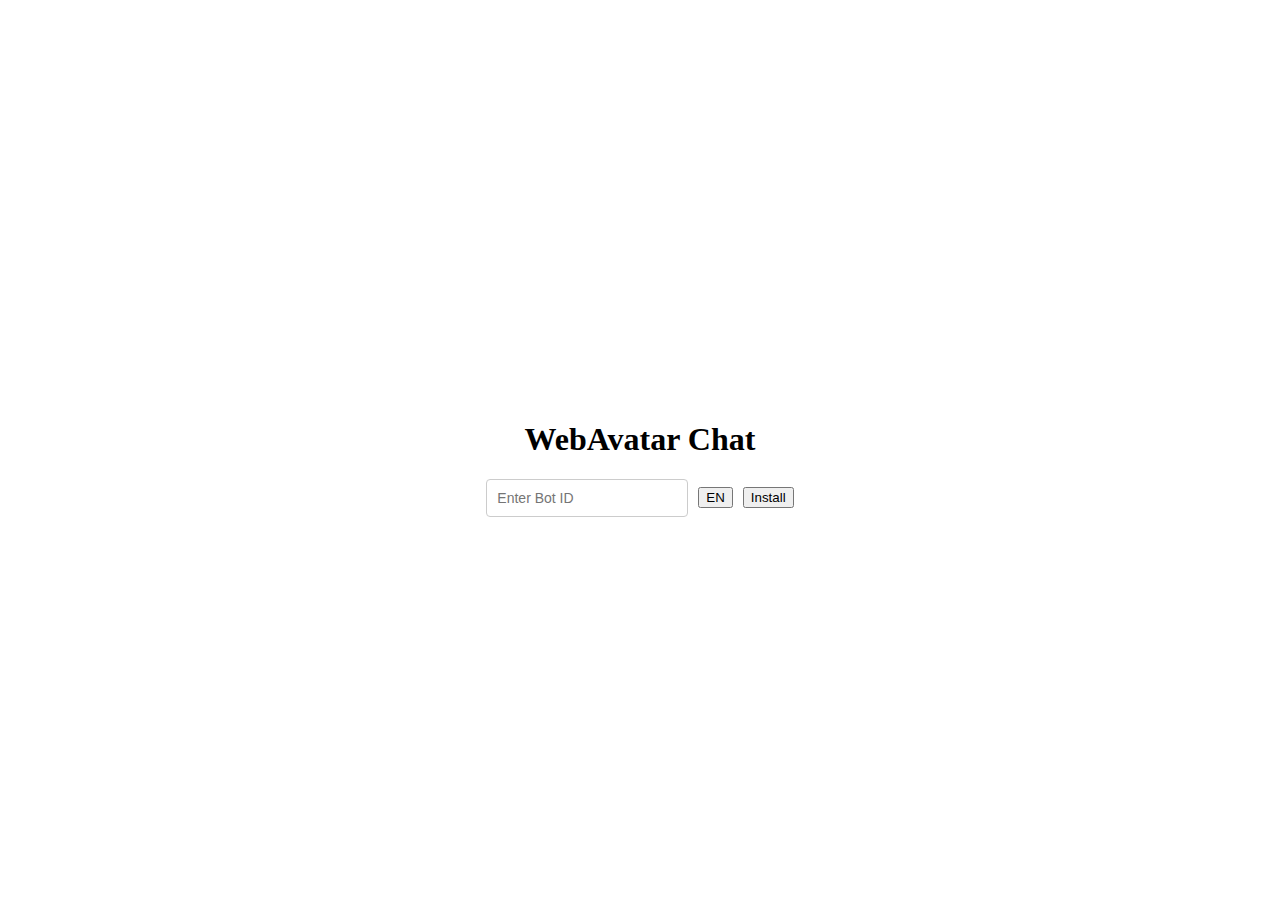
<file: chat-widget-setup.html>
<!DOCTYPE html>
<html lang="en">
<head>
    <meta charset="UTF-8">
    <meta name="viewport" content="width=device-width, initial-scale=1.0">
    <title>WebAvatar Chat Setup</title>
</head>
<body>

    <div class="container" style="display: flex; flex-direction: column; align-items: center; justify-content: center; height: 100vh; margin: 0;">
        <h1>WebAvatar Chat</h1>
        <div style="display: flex; gap: 10px; justify-content: center; align-items: center;">
            <input type="text" id="botIdInput" placeholder="Enter Bot ID" value="" style="padding: 10px; border: 1px solid #ccc; border-radius: 4px; font-size: 14px; width: 180px;">
            <button id="toggleLangSetup" class="setup-trigger-btn lang-btn">
                EN
            </button>
            <button id="openWidgetSetup" class="setup-trigger-btn">
                Install
            </button>
        </div>
    </div>

    <!-- 1. Include the modular script you just created -->
    <script src="https://webavatar.didthat.cc/chat-widget-setup.js"></script>
    <!-- 2. Attach the click event using WebAvatarSetup.init('<bot-id>', '<ui-language>', '<avatar-widget-src>', '<chat-widget-src>') -->
    <script>
        let currentLang = 'en';
        const toggleLangBtn = document.getElementById('toggleLangSetup');

        toggleLangBtn.addEventListener('click', function() {
            currentLang = currentLang === 'en' ? 'th' : 'en';
            document.documentElement.lang = currentLang;
            toggleLangBtn.textContent = currentLang === 'en' ? 'EN' : 'TH';
        });

        document.getElementById('openWidgetSetup').addEventListener('click', function() {
            const botId = document.getElementById('botIdInput').value.trim();
            if (!botId || botId.length !== 24) { return; }
            WebAvatarSetup.init(botId, currentLang, 'https://webavatar.didthat.cc/avatar-widget.js', 'https://webavatar.didthat.cc/chat-widget.js');
        });
    </script>

</body>
</html>
</file>
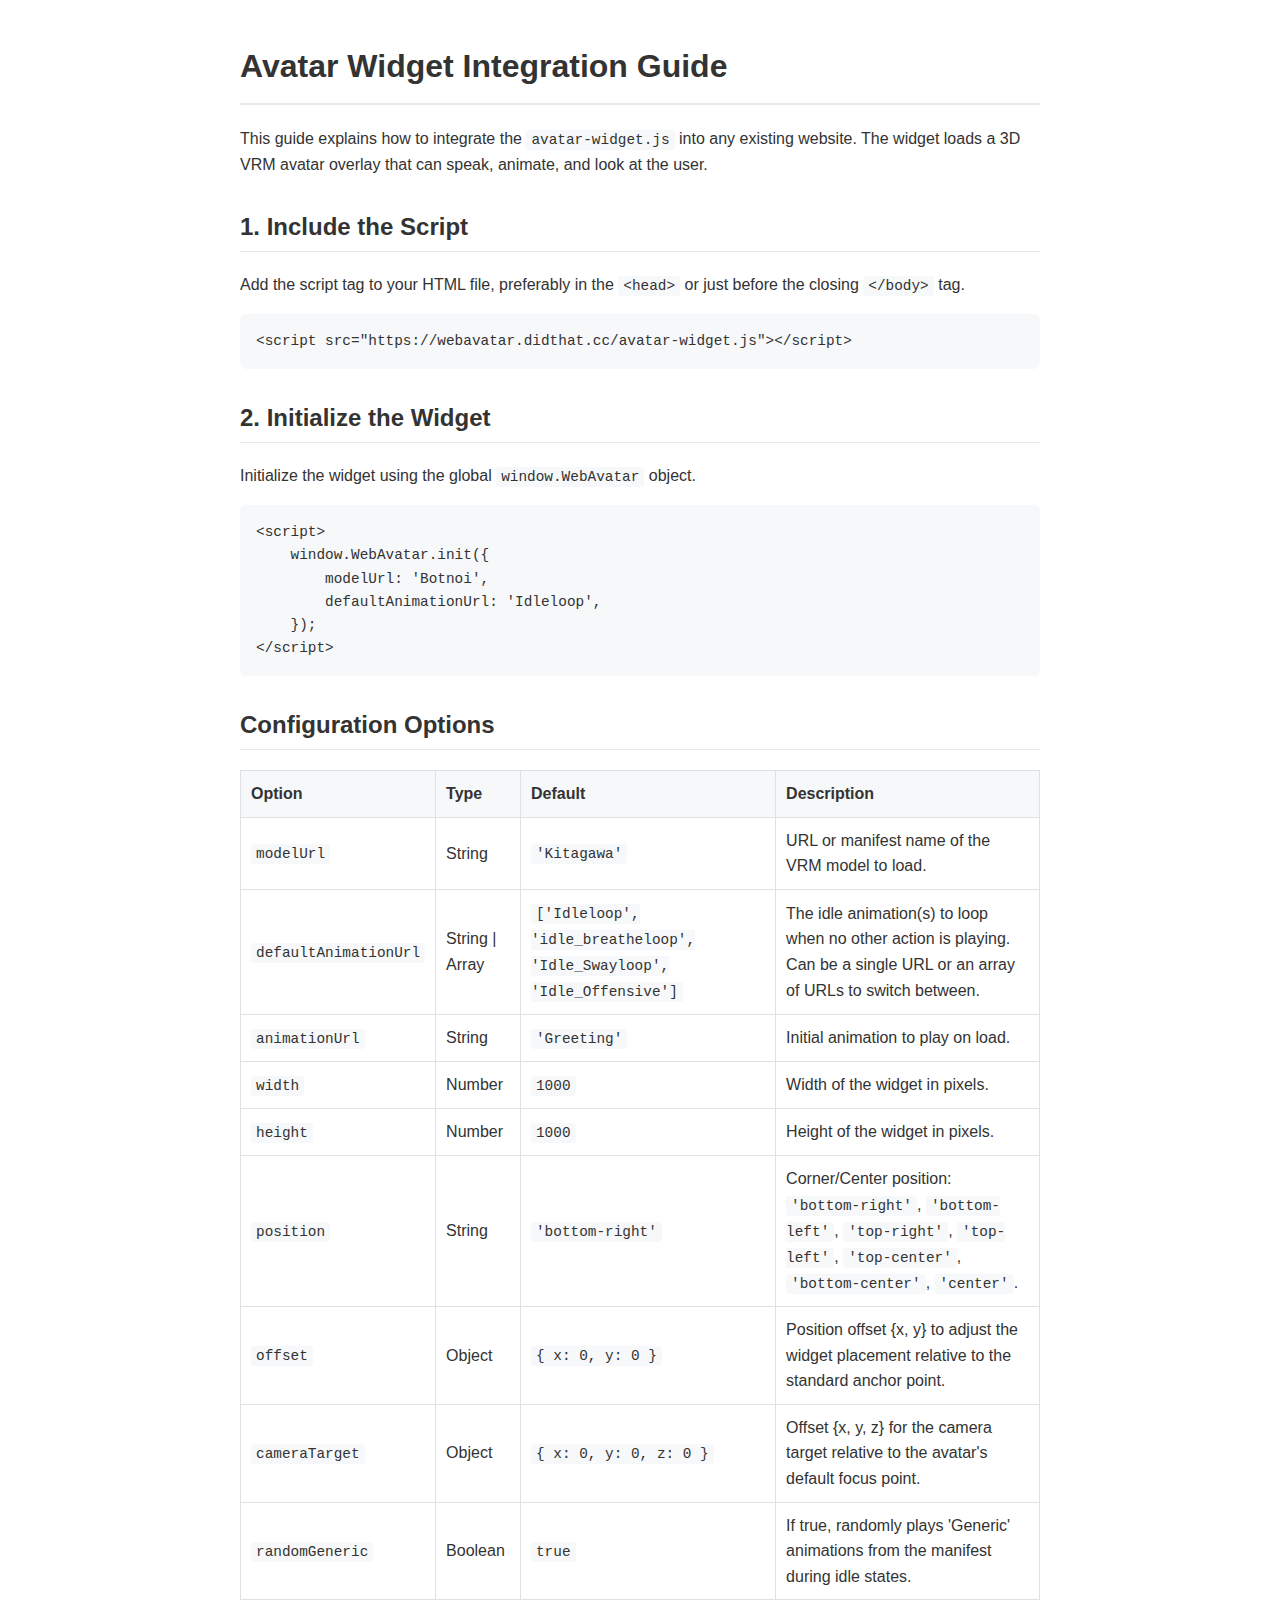
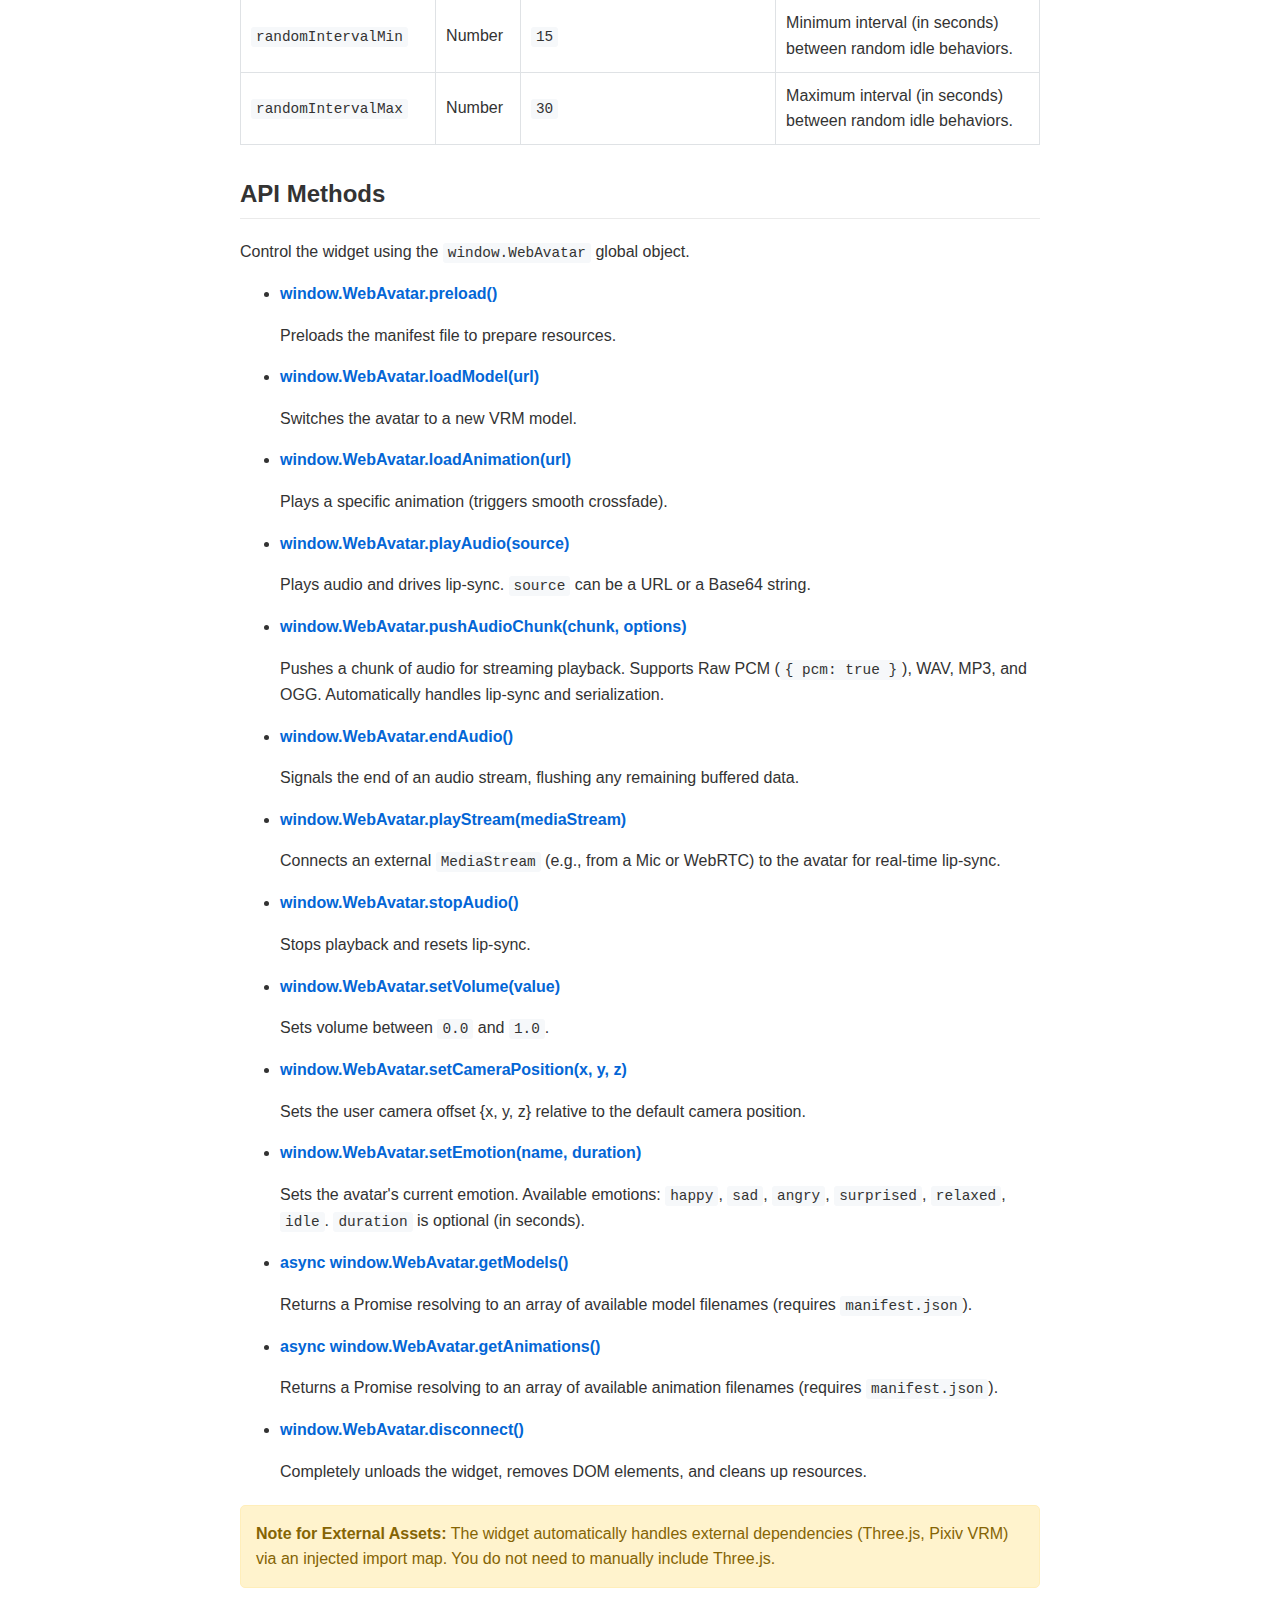
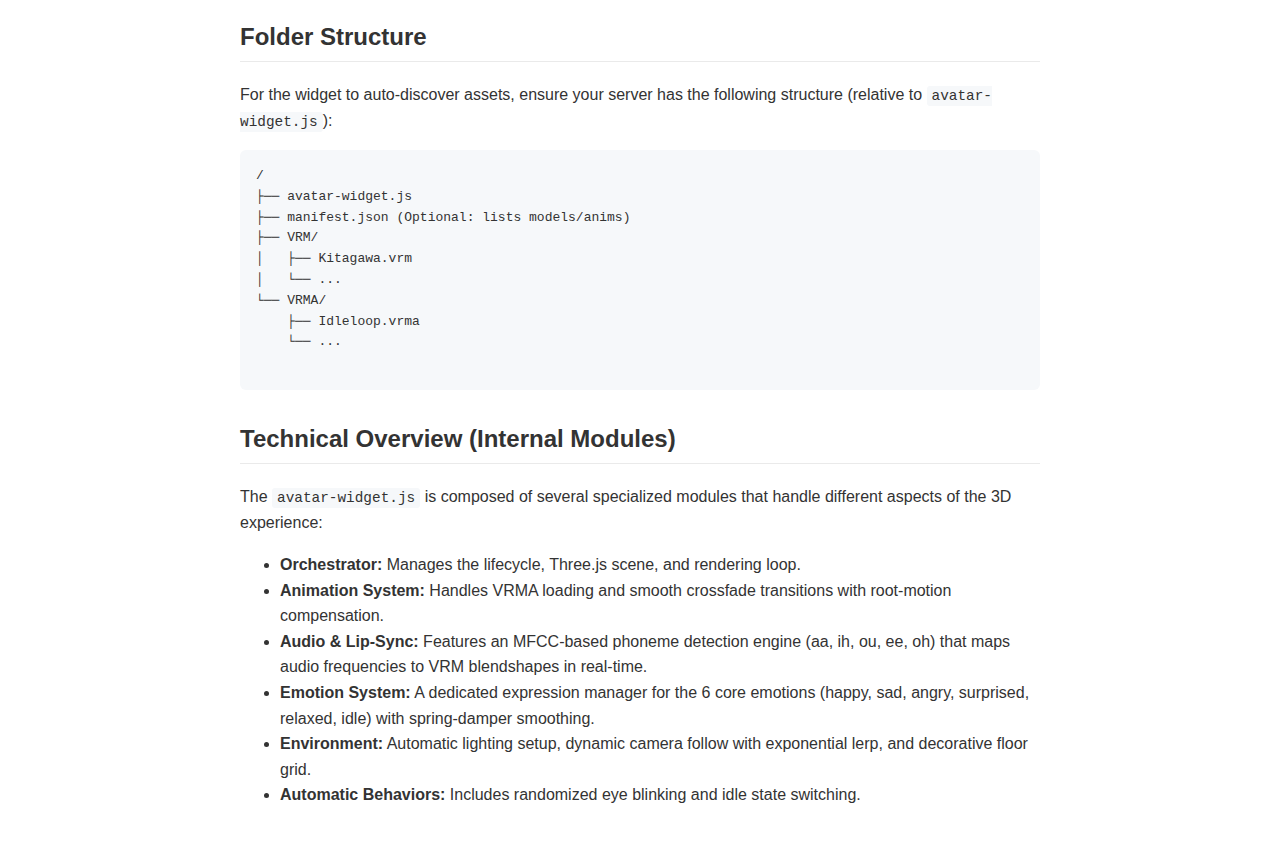
<file: documentation.html>
<!DOCTYPE html>
<html lang="en">

<head>
    <meta charset="UTF-8">
    <meta name="viewport" content="width=device-width, initial-scale=1.0">
    <title>Avatar Widget Integration Guide</title>
    <style>
        body {
            font-family: -apple-system, BlinkMacSystemFont, "Segoe UI", Roboto, Helvetica, Arial, sans-serif;
            line-height: 1.6;
            color: #333;
            max-width: 800px;
            margin: 0 auto;
            padding: 20px;
        }

        h1 {
            border-bottom: 2px solid #eaeaea;
            padding-bottom: 10px;
        }

        h2 {
            margin-top: 30px;
            border-bottom: 1px solid #eaeaea;
            padding-bottom: 5px;
        }

        code {
            background-color: #f6f8fa;
            border-radius: 3px;
            font-family: Consolas, "Liberation Mono", Menlo, Courier, monospace;
            padding: 2px 5px;
            font-size: 0.9em;
        }

        pre {
            background-color: #f6f8fa;
            border-radius: 6px;
            padding: 16px;
            overflow: auto;
        }

        pre code {
            padding: 0;
            background-color: transparent;
        }

        .parameter-table {
            width: 100%;
            border-collapse: collapse;
            margin: 20px 0;
        }

        .parameter-table th,
        .parameter-table td {
            border: 1px solid #dfe2e5;
            padding: 10px;
            text-align: left;
        }

        .parameter-table th {
            background-color: #f6f8fa;
            font-weight: 600;
        }

        .method-signature {
            font-weight: bold;
            color: #0366d6;
        }

        .note {
            background-color: #fff3cd;
            border: 1px solid #ffeeba;
            color: #856404;
            padding: 15px;
            border-radius: 5px;
            margin: 20px 0;
        }
    </style>
</head>

<body>
    <h1>Avatar Widget Integration Guide</h1>
    <p>This guide explains how to integrate the <code>avatar-widget.js</code> into any existing website. The widget
        loads a 3D VRM avatar overlay that can speak, animate, and look at the user.</p>

    <h2>1. Include the Script</h2>
    <p>Add the script tag to your HTML file, preferably in the <code>&lt;head&gt;</code> or just before the closing
        <code>&lt;/body&gt;</code> tag.
    </p>
    <pre><code>&lt;script src="https://webavatar.didthat.cc/avatar-widget.js"&gt;&lt;/script&gt;</code></pre>

    <h2>2. Initialize the Widget</h2>
    <p>Initialize the widget using the global <code>window.WebAvatar</code> object.</p>

    <pre><code>&lt;script&gt;
    window.WebAvatar.init({
        modelUrl: 'Botnoi',
        defaultAnimationUrl: 'Idleloop',
    });
&lt;/script&gt;</code></pre>

    <h2>Configuration Options</h2>
    <table class="parameter-table">
        <thead>
            <tr>
                <th>Option</th>
                <th>Type</th>
                <th>Default</th>
                <th>Description</th>
            </tr>
        </thead>
        <tbody>
            <tr>
                <td><code>modelUrl</code></td>
                <td>String</td>
                <td><code>'Kitagawa'</code></td>
                <td>URL or manifest name of the VRM model to load.</td>
            </tr>
            <tr>
                <td><code>defaultAnimationUrl</code></td>
                <td>String | Array</td>
                <td><code>['Idleloop', 'idle_breatheloop', 'Idle_Swayloop', 'Idle_Offensive']</code></td>
                <td>The idle animation(s) to loop when no other action is playing. Can be a single URL or an array of
                    URLs to switch between.</td>
            </tr>
            <tr>
                <td><code>animationUrl</code></td>
                <td>String</td>
                <td><code>'Greeting'</code></td>
                <td>Initial animation to play on load.</td>
            </tr>
            <tr>
                <td><code>width</code></td>
                <td>Number</td>
                <td><code>1000</code></td>
                <td>Width of the widget in pixels.</td>
            </tr>
            <tr>
                <td><code>height</code></td>
                <td>Number</td>
                <td><code>1000</code></td>
                <td>Height of the widget in pixels.</td>
            </tr>
            <tr>
                <td><code>position</code></td>
                <td>String</td>
                <td><code>'bottom-right'</code></td>
                <td>Corner/Center position: <code>'bottom-right'</code>, <code>'bottom-left'</code>,
                    <code>'top-right'</code>,
                    <code>'top-left'</code>, <code>'top-center'</code>, <code>'bottom-center'</code>,
                    <code>'center'</code>.
                </td>
            </tr>
            <tr>
                <td><code>offset</code></td>
                <td>Object</td>
                <td><code>{ x: 0, y: 0 }</code></td>
                <td>Position offset {x, y} to adjust the widget placement relative to the standard anchor point.</td>
            </tr>
            <tr>
                <td><code>cameraTarget</code></td>
                <td>Object</td>
                <td><code>{ x: 0, y: 0, z: 0 }</code></td>
                <td>Offset {x, y, z} for the camera target relative to the avatar's default focus point.</td>
            </tr>
            <tr>
                <td><code>randomGeneric</code></td>
                <td>Boolean</td>
                <td><code>true</code></td>
                <td>If true, randomly plays 'Generic' animations from the manifest during idle states.</td>
            </tr>
            <tr>
                <td><code>randomIntervalMin</code></td>
                <td>Number</td>
                <td><code>15</code></td>
                <td>Minimum interval (in seconds) between random idle behaviors.</td>
            </tr>
            <tr>
                <td><code>randomIntervalMax</code></td>
                <td>Number</td>
                <td><code>30</code></td>
                <td>Maximum interval (in seconds) between random idle behaviors.</td>
            </tr>
        </tbody>
    </table>

    <h2>API Methods</h2>
    <p>Control the widget using the <code>window.WebAvatar</code> global object.</p>

    <ul>
        <li>
            <span class="method-signature">window.WebAvatar.preload()</span>
            <p>Preloads the manifest file to prepare resources.</p>
        </li>
        <li>
            <span class="method-signature">window.WebAvatar.loadModel(url)</span>
            <p>Switches the avatar to a new VRM model.</p>
        </li>
        <li>
            <span class="method-signature">window.WebAvatar.loadAnimation(url)</span>
            <p>Plays a specific animation (triggers smooth crossfade).</p>
        </li>
        <li>
            <span class="method-signature">window.WebAvatar.playAudio(source)</span>
            <p>Plays audio and drives lip-sync. <code>source</code> can be a URL or a Base64 string.</p>
        </li>
        <li>
            <span class="method-signature">window.WebAvatar.pushAudioChunk(chunk, options)</span>
            <p>Pushes a chunk of audio for streaming playback. Supports Raw PCM (<code>{ pcm: true }</code>), WAV, MP3, and OGG. Automatically handles lip-sync and serialization.</p>
        </li>
        <li>
            <span class="method-signature">window.WebAvatar.endAudio()</span>
            <p>Signals the end of an audio stream, flushing any remaining buffered data.</p>
        </li>
        <li>
            <span class="method-signature">window.WebAvatar.playStream(mediaStream)</span>
            <p>Connects an external <code>MediaStream</code> (e.g., from a Mic or WebRTC) to the avatar for real-time lip-sync.</p>
        </li>
        <li>
            <span class="method-signature">window.WebAvatar.stopAudio()</span>
            <p>Stops playback and resets lip-sync.</p>
        </li>
        <li>
            <span class="method-signature">window.WebAvatar.setVolume(value)</span>
            <p>Sets volume between <code>0.0</code> and <code>1.0</code>.</p>
        </li>
        <li>
            <span class="method-signature">window.WebAvatar.setCameraPosition(x, y, z)</span>
            <p>Sets the user camera offset {x, y, z} relative to the default camera position.</p>
        </li>
        <li>
            <span class="method-signature">window.WebAvatar.setEmotion(name, duration)</span>
            <p>Sets the avatar's current emotion. Available emotions: <code>happy</code>, <code>sad</code>, <code>angry</code>, <code>surprised</code>, <code>relaxed</code>, <code>idle</code>. <code>duration</code> is optional (in seconds).</p>
        </li>
        <li>
            <span class="method-signature">async window.WebAvatar.getModels()</span>
            <p>Returns a Promise resolving to an array of available model filenames (requires
                <code>manifest.json</code>).
            </p>
        </li>
        <li>
            <span class="method-signature">async window.WebAvatar.getAnimations()</span>
            <p>Returns a Promise resolving to an array of available animation filenames (requires
                <code>manifest.json</code>).
            </p>
        </li>
        <li>
            <span class="method-signature">window.WebAvatar.disconnect()</span>
            <p>Completely unloads the widget, removes DOM elements, and cleans up resources.</p>
        </li>
    </ul>

    <div class="note">
        <strong>Note for External Assets:</strong>
        The widget automatically handles external dependencies (Three.js, Pixiv VRM) via an injected import map. You do
        not need to manually include Three.js.
    </div>

    <h2>Folder Structure</h2>
    <p>For the widget to auto-discover assets, ensure your server has the following structure (relative to
        <code>avatar-widget.js</code>):
    </p>
    <pre>
/
├── avatar-widget.js
├── manifest.json (Optional: lists models/anims)
├── VRM/
│   ├── Kitagawa.vrm
│   └── ...
└── VRMA/
    ├── Idleloop.vrma
    └── ...
    </pre>

    <h2>Technical Overview (Internal Modules)</h2>
    <p>The <code>avatar-widget.js</code> is composed of several specialized modules that handle different aspects of the 3D experience:</p>
    <ul>
        <li><strong>Orchestrator:</strong> Manages the lifecycle, Three.js scene, and rendering loop.</li>
        <li><strong>Animation System:</strong> Handles VRMA loading and smooth crossfade transitions with root-motion compensation.</li>
        <li><strong>Audio & Lip-Sync:</strong> Features an MFCC-based phoneme detection engine (aa, ih, ou, ee, oh) that maps audio frequencies to VRM blendshapes in real-time.</li>
        <li><strong>Emotion System:</strong> A dedicated expression manager for the 6 core emotions (happy, sad, angry, surprised, relaxed, idle) with spring-damper smoothing.</li>
        <li><strong>Environment:</strong> Automatic lighting setup, dynamic camera follow with exponential lerp, and decorative floor grid.</li>
        <li><strong>Automatic Behaviors:</strong> Includes randomized eye blinking and idle state switching.</li>
    </ul>

</body>

</html>
</file>
